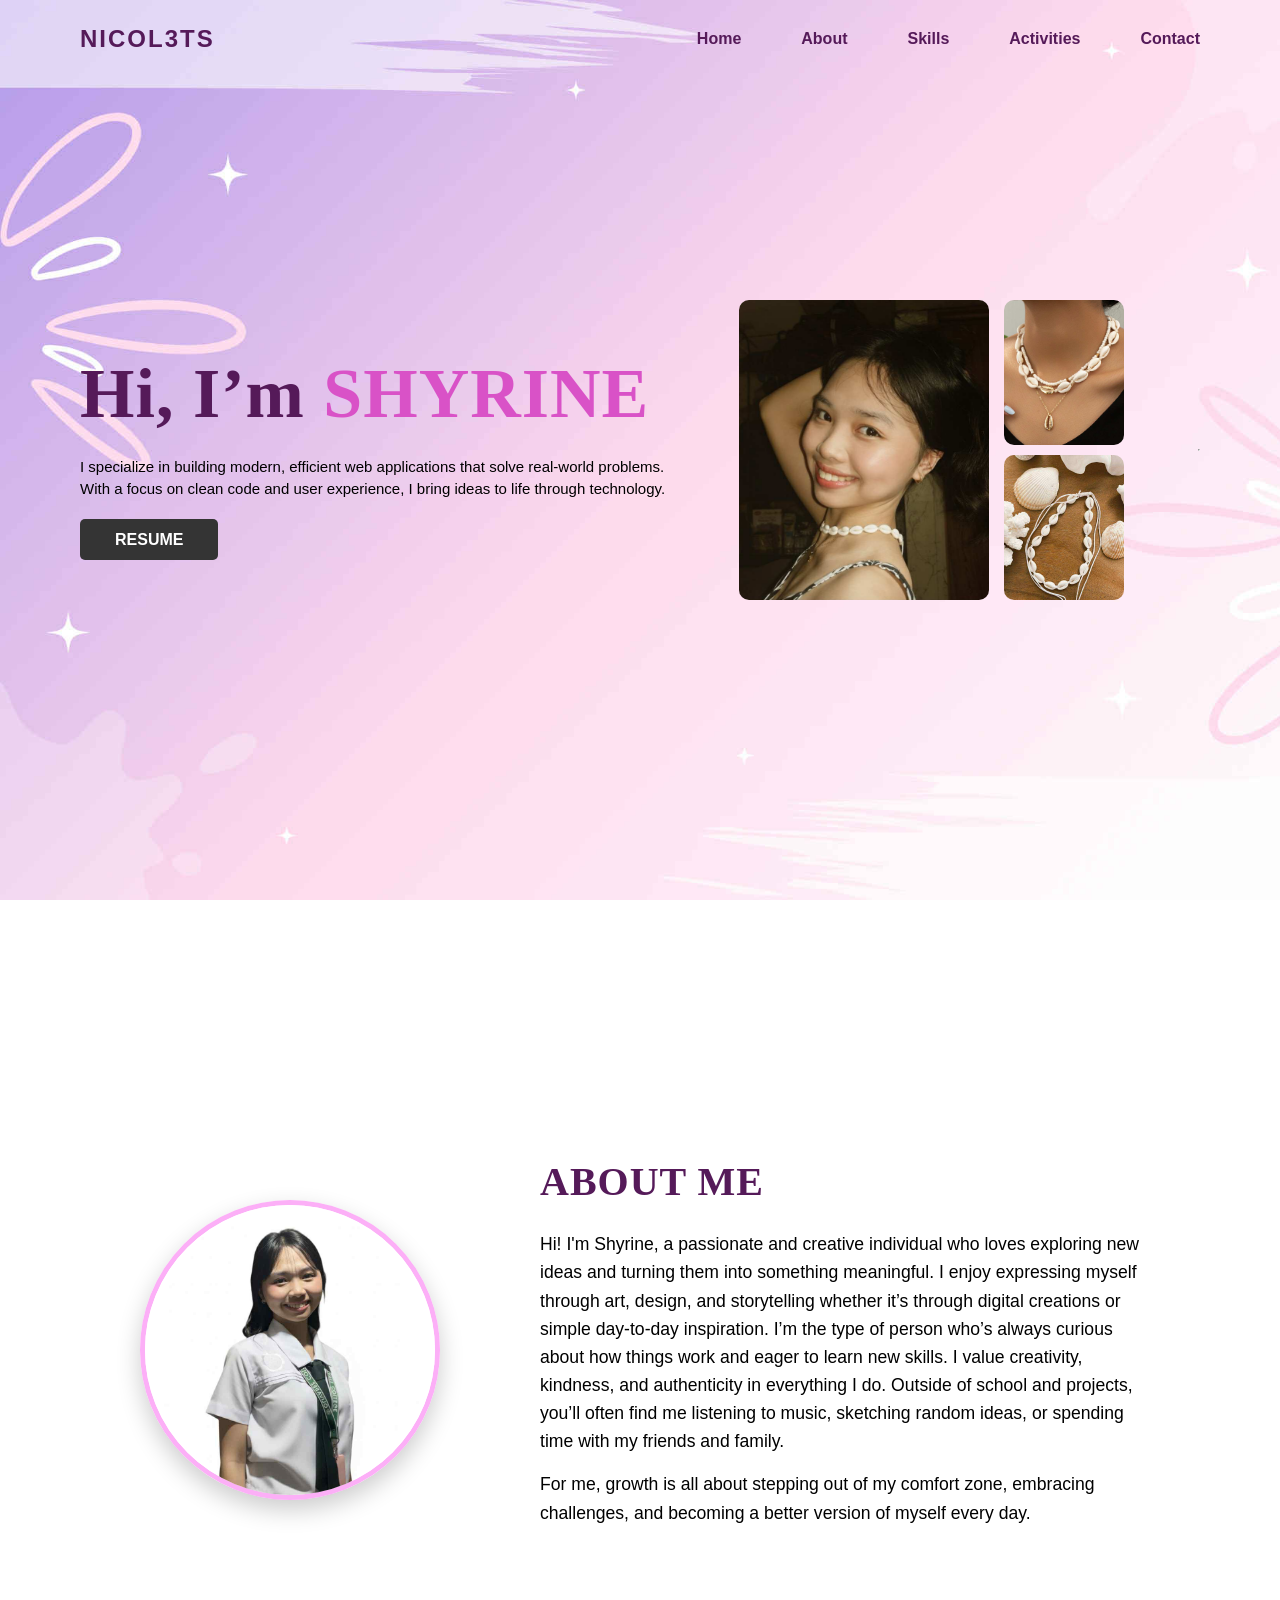
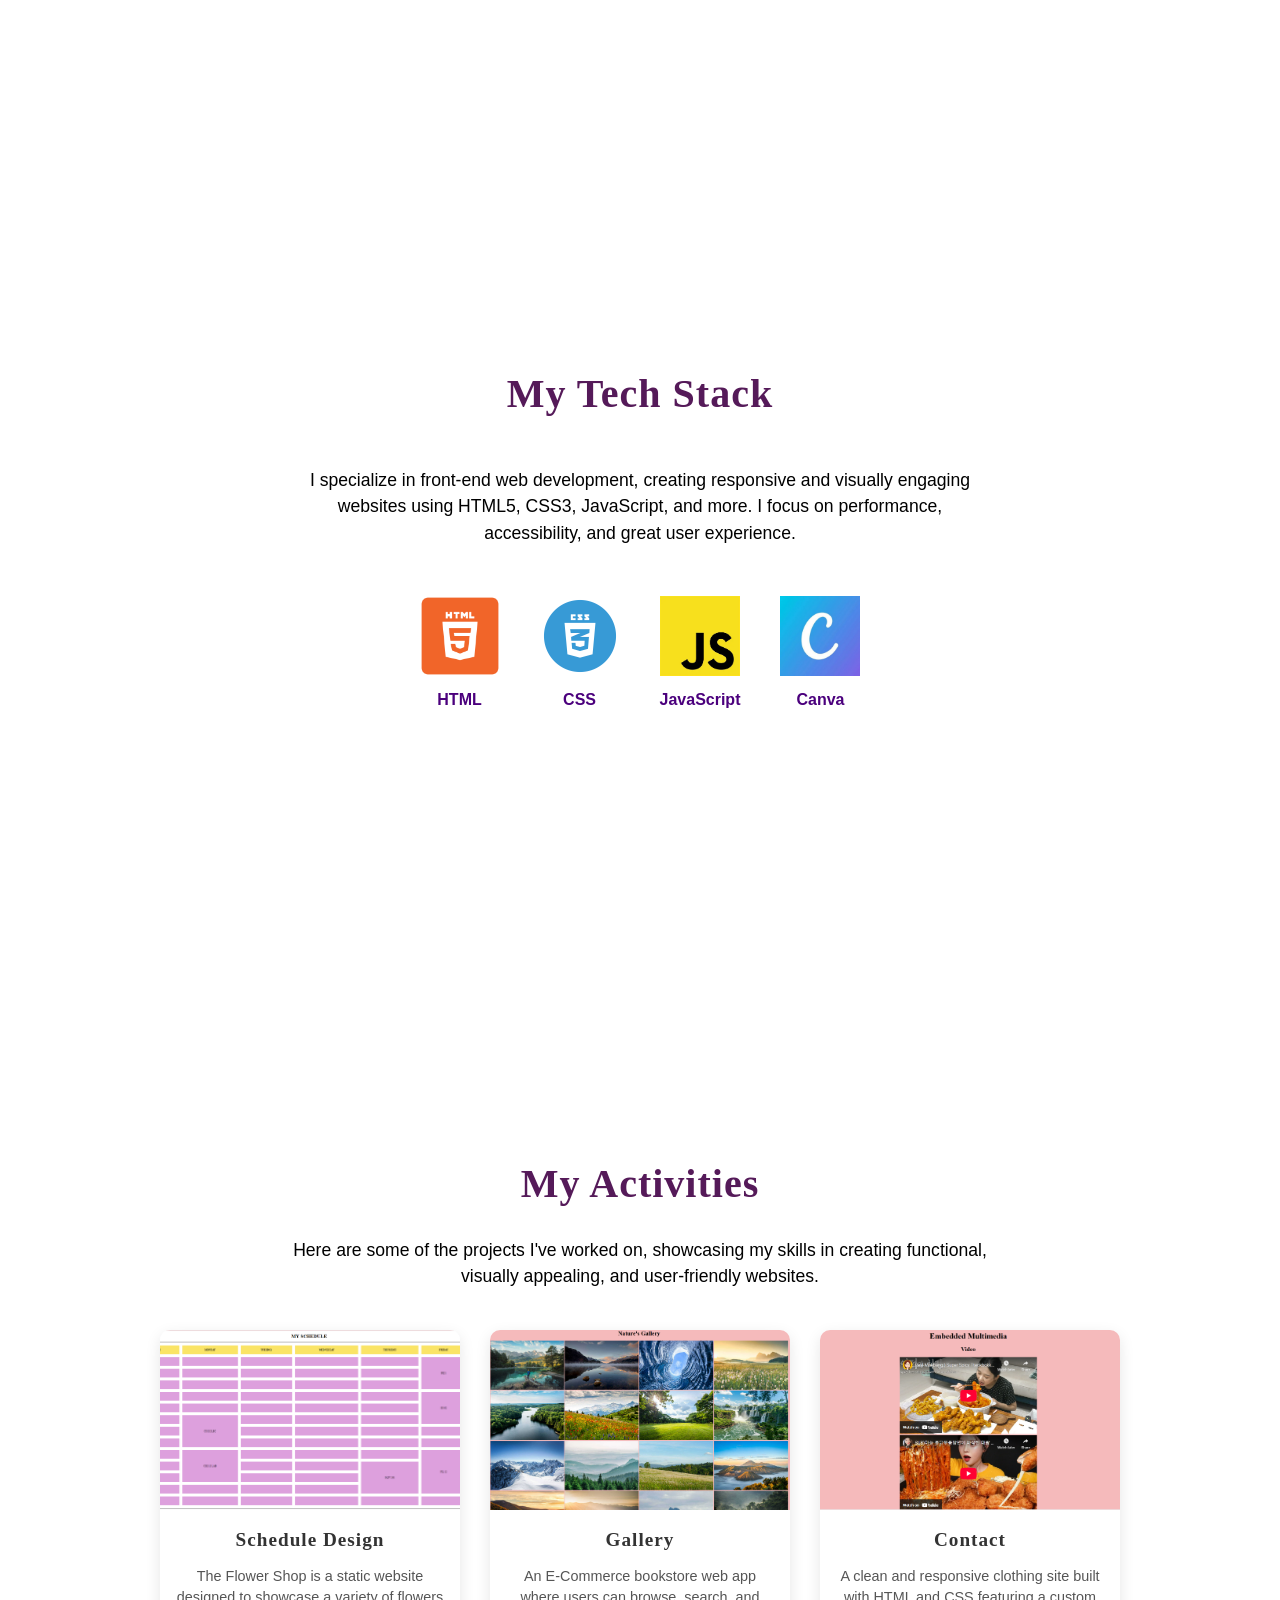
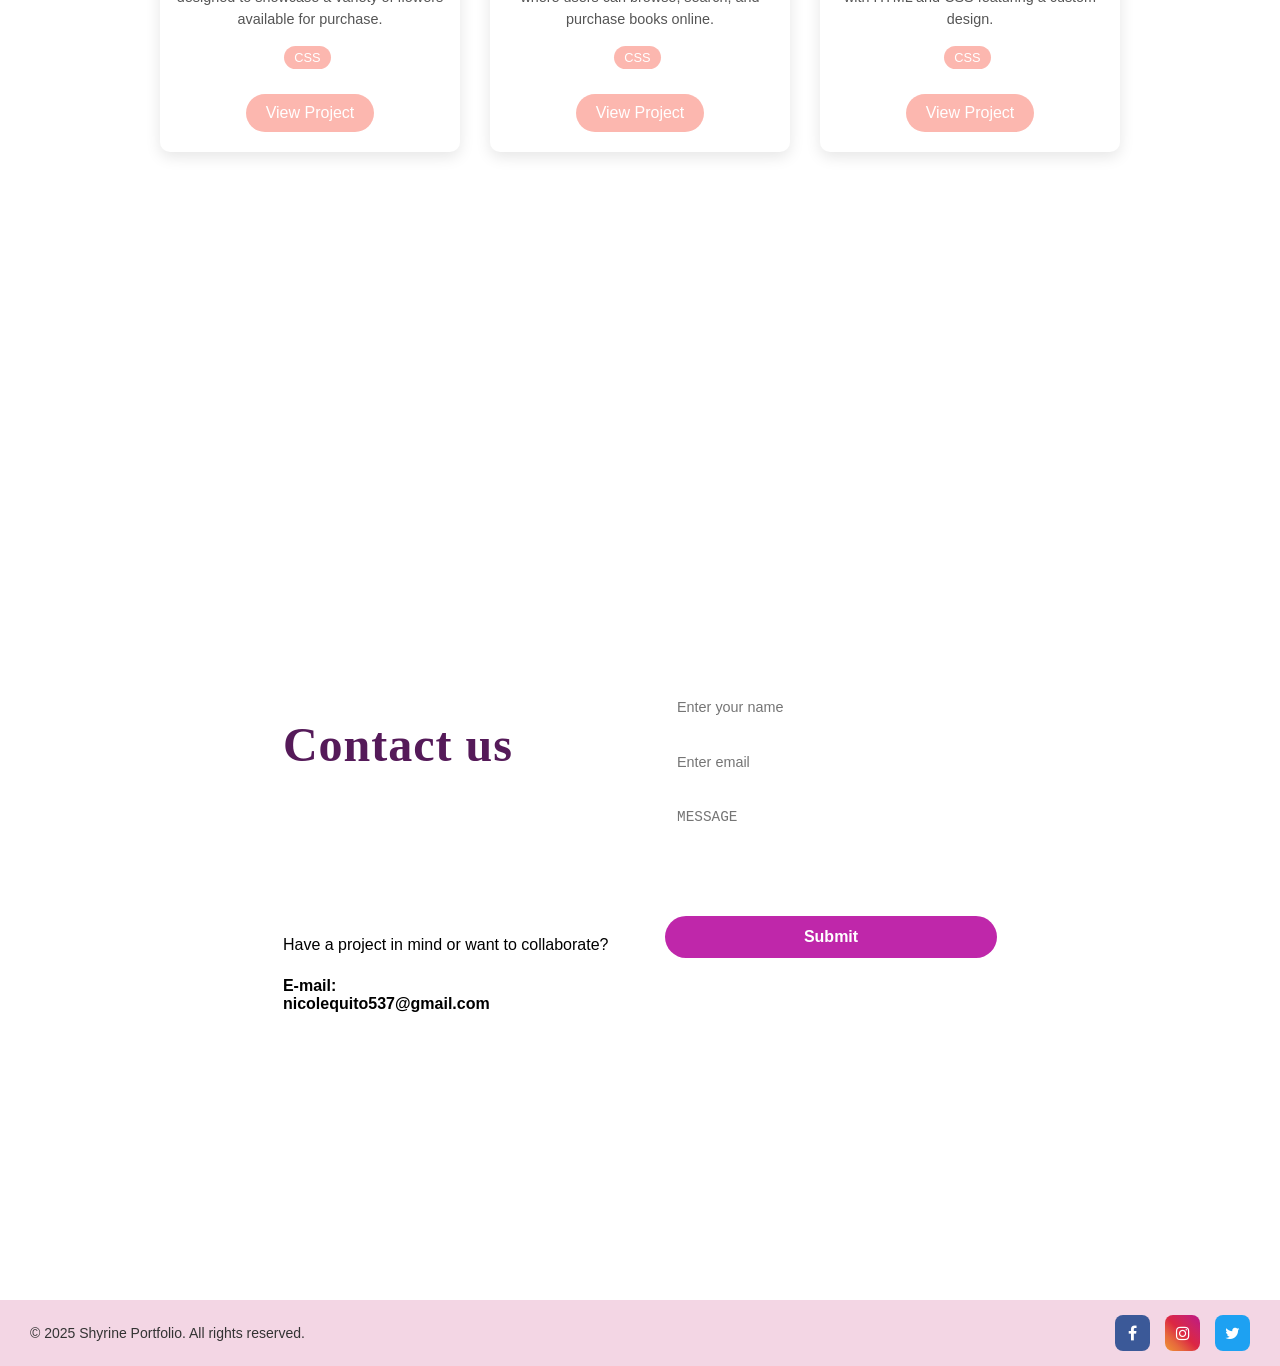
<file: index.html>
<!DOCTYPE html>
<html lang="en">
<head>
    <meta charset="UTF-8">
    <meta name="viewport" content="width=device-width, initial-scale=1.0">
    <title>Shyrine Portfolio</title>
    <link rel="stylesheet" href="css/Quito.css">
</head>
<body>

    <header>
        <div class="logo">NICOL3TS</div>
        <nav>
            <ul>
                <li><a href="Quito.html" class="active">Home</a></li>
                <li><a href="#about">About</a></li>
                <li><a href="#tech-stack">Skills</a></li>
                <li><a href="#activities">Activities</a></li>
                <li><a href="#kuntaks">Contact</a></li>
            </ul>
        </nav>
    </header>

    <section class="hero">
        <div class="hero-text">
            <h1 class="typing"> Hi, I’m <span class="highlight">SHYRINE</span></h1>
            <p>I specialize in building modern, efficient web applications that solve real-world problems.<br>With a focus on clean code and user experience, I bring ideas to life through technology. </p>
            <a href="../Quito/resume.html" class="button">RESUME</a>
        </div>
        <div class="hero-images">
            <img src="img/pic1.jpg" alt="Main Photo" class="main">
            <div class="side-images">
                <img src="img/pic3.jpg" alt="Side Photo 1">
                <img src="img/pic2.jpg" alt="Side Photo 2">
            </div>
        </div>
        <hr>
    </section>

    <section id="about">
        <img src="img/me.jpg" class="me">
        <div class="about-text">
            <h2>ABOUT ME</h2>
            <p>Hi! I'm Shyrine, a passionate and creative individual who loves exploring new ideas and turning them into something meaningful. I enjoy expressing myself through art, design, and storytelling whether it’s through digital creations or simple day-to-day inspiration. I’m the type of person who’s always curious about how things work and eager to learn new skills. I value creativity, kindness, and authenticity in everything I do. Outside of school and projects, you’ll often find me listening to music, sketching random ideas, or spending time with my friends and family.</p>
            <p>For me, growth is all about stepping out of my comfort zone, embracing challenges, and becoming a better version of myself every day.</p>
        </div>
    </section>

    <section id="tech-stack" class="tech-section">
        <h2>My Tech Stack</h2>
        <p>
            I specialize in front-end web development, creating responsive and visually engaging websites using HTML5, CSS3, JavaScript, and more. 
            I focus on performance, accessibility, and great user experience.
        </p>

        <div class="tech-icons">
            <div class="tech-item">
                <img src="img/html.png" alt="HTML Icon">
                <span>HTML</span>
            </div>
            <div class="tech-item">
                <img src="img/css.webp" alt="CSS Icon">
                <span>CSS</span>
            </div>
            <div class="tech-item">
                <img src="img/js.webp" alt="JavaScript Icon">
                <span>JavaScript</span>
            </div>
            <div class="tech-item">
                <img src="img/canva.png" alt="JavaScript Icon">
                <span>Canva</span>
            </div>
        </div>
    </section>

    <section class="projects" id="activities">
        <h2>My Activities</h2>
        <p>Here are some of the projects I've worked on, showcasing my skills in creating functional, visually appealing, and user-friendly websites.</p>

            <div class="project-container">
                <div class="project-card">
                    <img src="img/sched.png" alt="Schedule Design">
                    <h3>Schedule Design</h3>
                    <p>The Flower Shop is a static website designed to showcase a variety of flowers available for purchase.</p>
            <div class="tags">
                <span>CSS</span>
            </div>
                <a href="..//Quito/schedule.html" class="btn">View Project</a>
            </div>

            <div class="project-card">
                <img src="img/gallery.png" alt="Gallery">
                <h3>Gallery</h3>
                <p>An E-Commerce bookstore web app where users can browse, search, and purchase books online.</p>
            <div class="tags">
                <span>CSS</span>
            </div>
                <a href="../Quito/gallery1.html"  class="btn">View Project</a>
            </div>

            <div class="project-card">
                <img src="img/multimedia.png" alt="Multimedia">
                <h3>Contact</h3>
                <p>A clean and responsive clothing site built with HTML and CSS featuring a custom design.</p>
            <div class="tags">
                <span>CSS</span>
            </div>
                <a href="../Quito/multimedia.html" class="btn">View Project</a>
            </div>
        </div>
    </section>

    <section class="contact-section" id="kuntaks">
        <div class="contact-container">        
            <div class="contact-text">           
                <h1 class="small-title">Contact us</h1>
                <h1>GET IN TOUCH</h1>
                <p class="desc">
                Have a project in mind or want to collaborate?
                </p>
                <p class="email"><strong>E-mail:</strong><br> nicolequito537@gmail.com</p>
            </div>

            <form class="contact-form">
                <input type="text" placeholder="Enter your name" required>
                <input type="email" placeholder="Enter email" required>
                <textarea placeholder="MESSAGE" rows="5" required></textarea>
                <button type="submit">Submit</button>
            </form>
        </div>
    </section>

    
    <footer>
        <p>&copy; 2025 Shyrine Portfolio. All rights reserved.</p>

        <section class="social-media">
            <link rel="stylesheet" href="https://cdnjs.cloudflare.com/ajax/libs/font-awesome/4.7.0/css/font-awesome.min.css">

            <a href="https://www.facebook.com/shyrine.quito.2025/" class="fa fa-facebook"></a>
            <a href="https://www.instagram.com/nicol3t_/" class="fa fa-instagram"></a>
            <a href="https://x.com/ncothvr3?t=j2mMuWGjlLevfOTI4ObD5Q&s=07" class="fa fa-twitter"></a>
        </section>
    </footer>

</body>
</html>
</file>
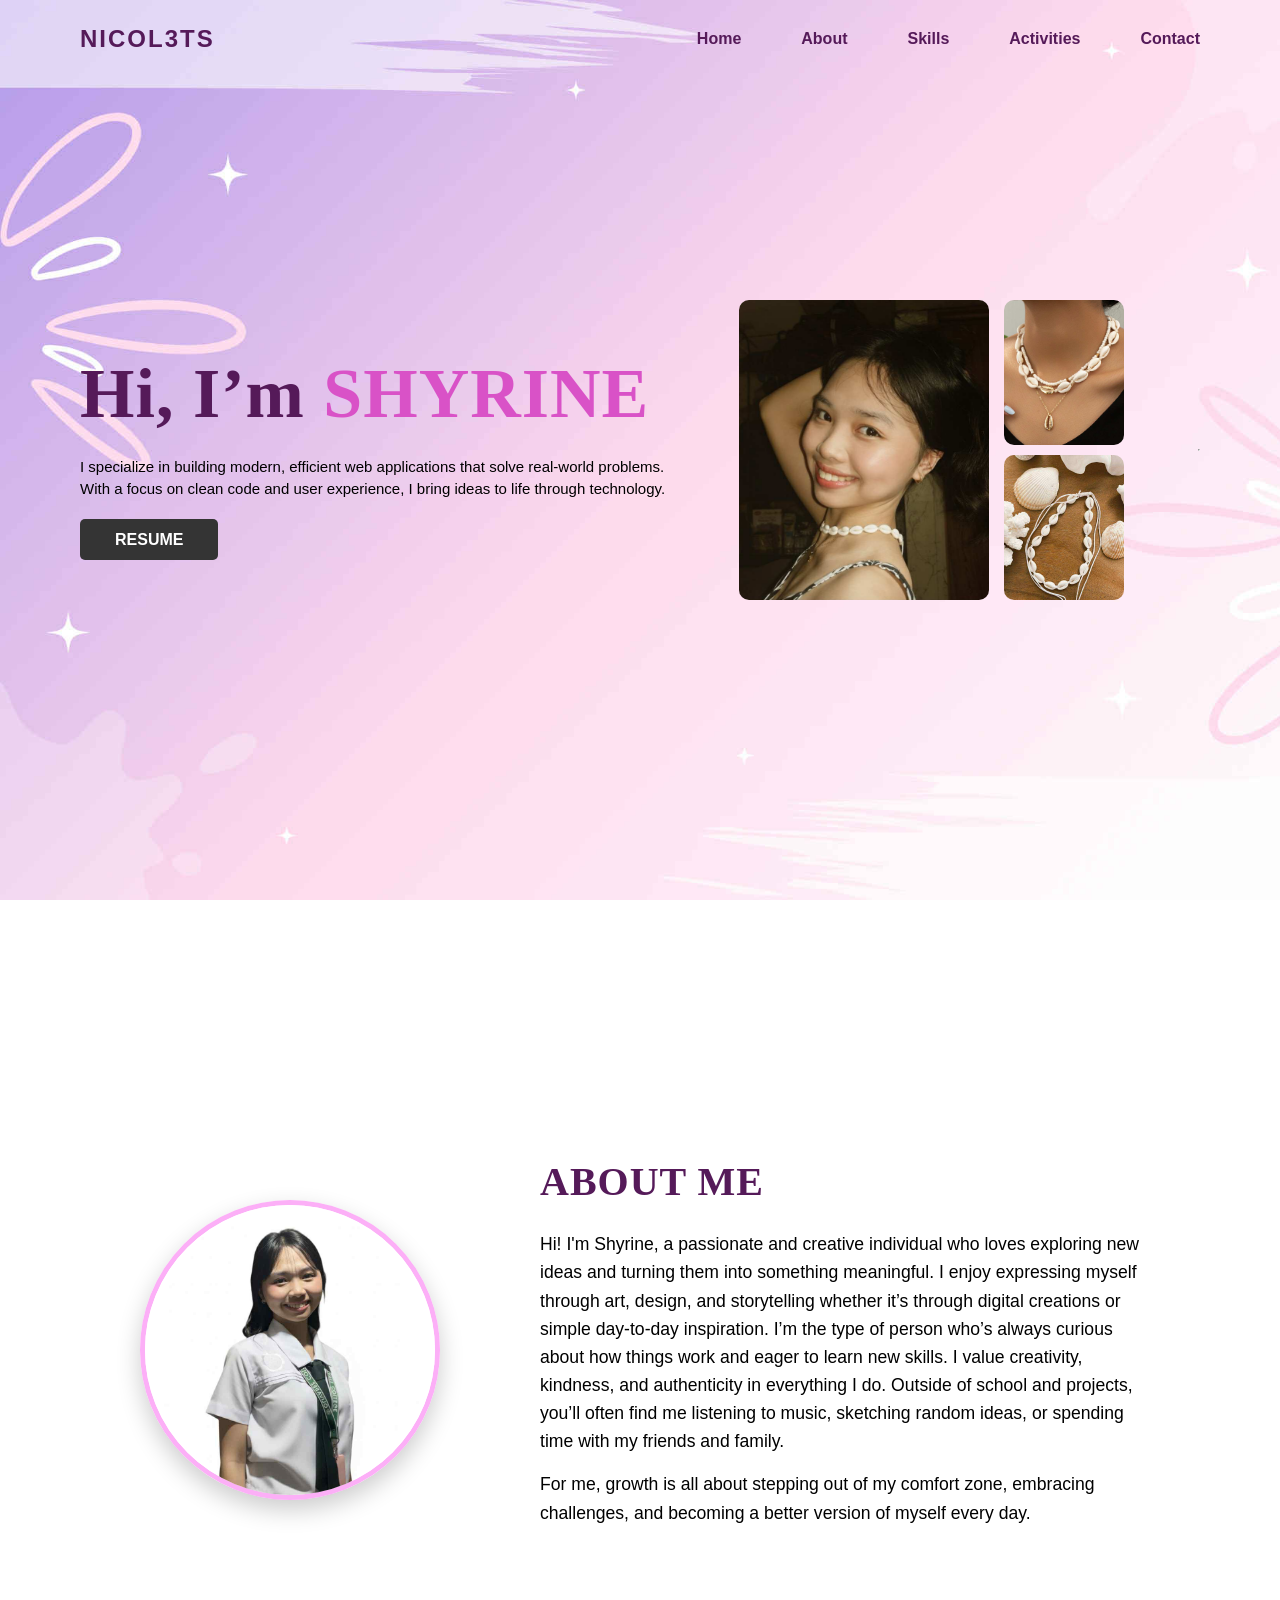
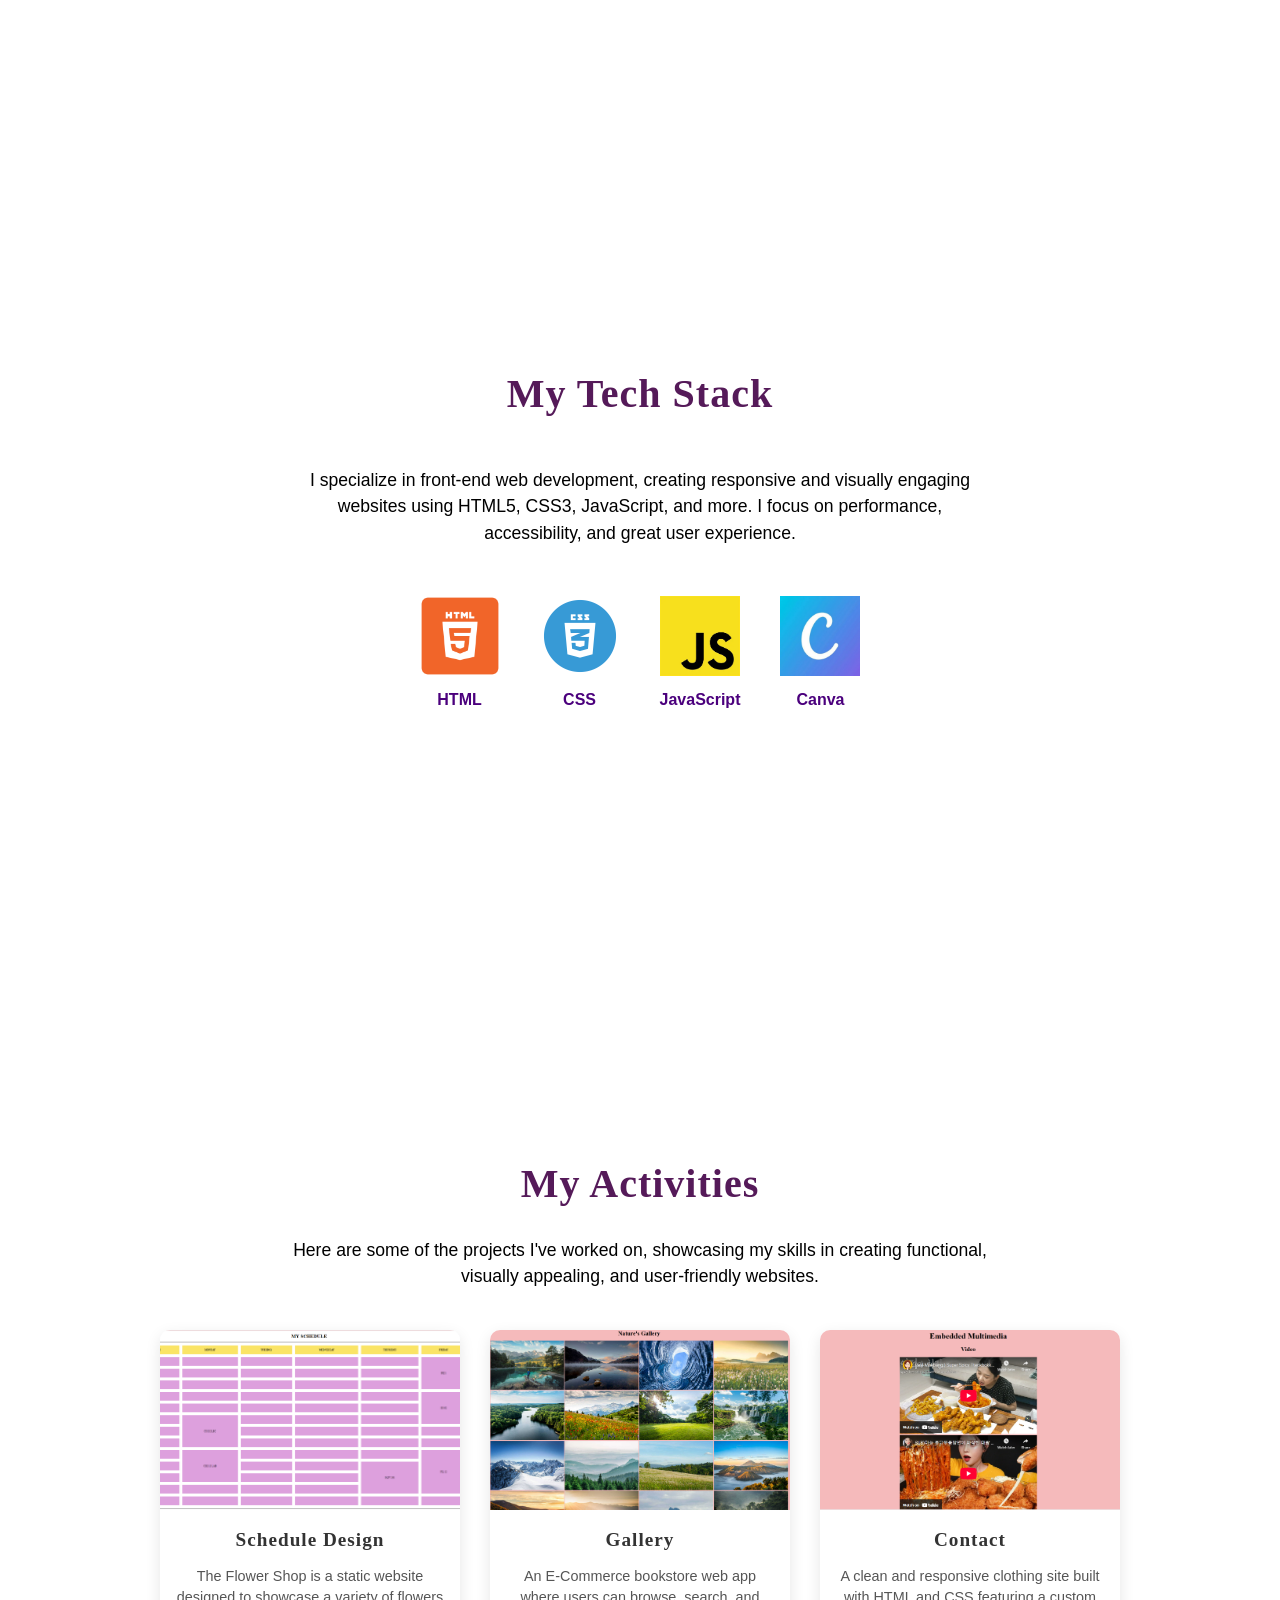
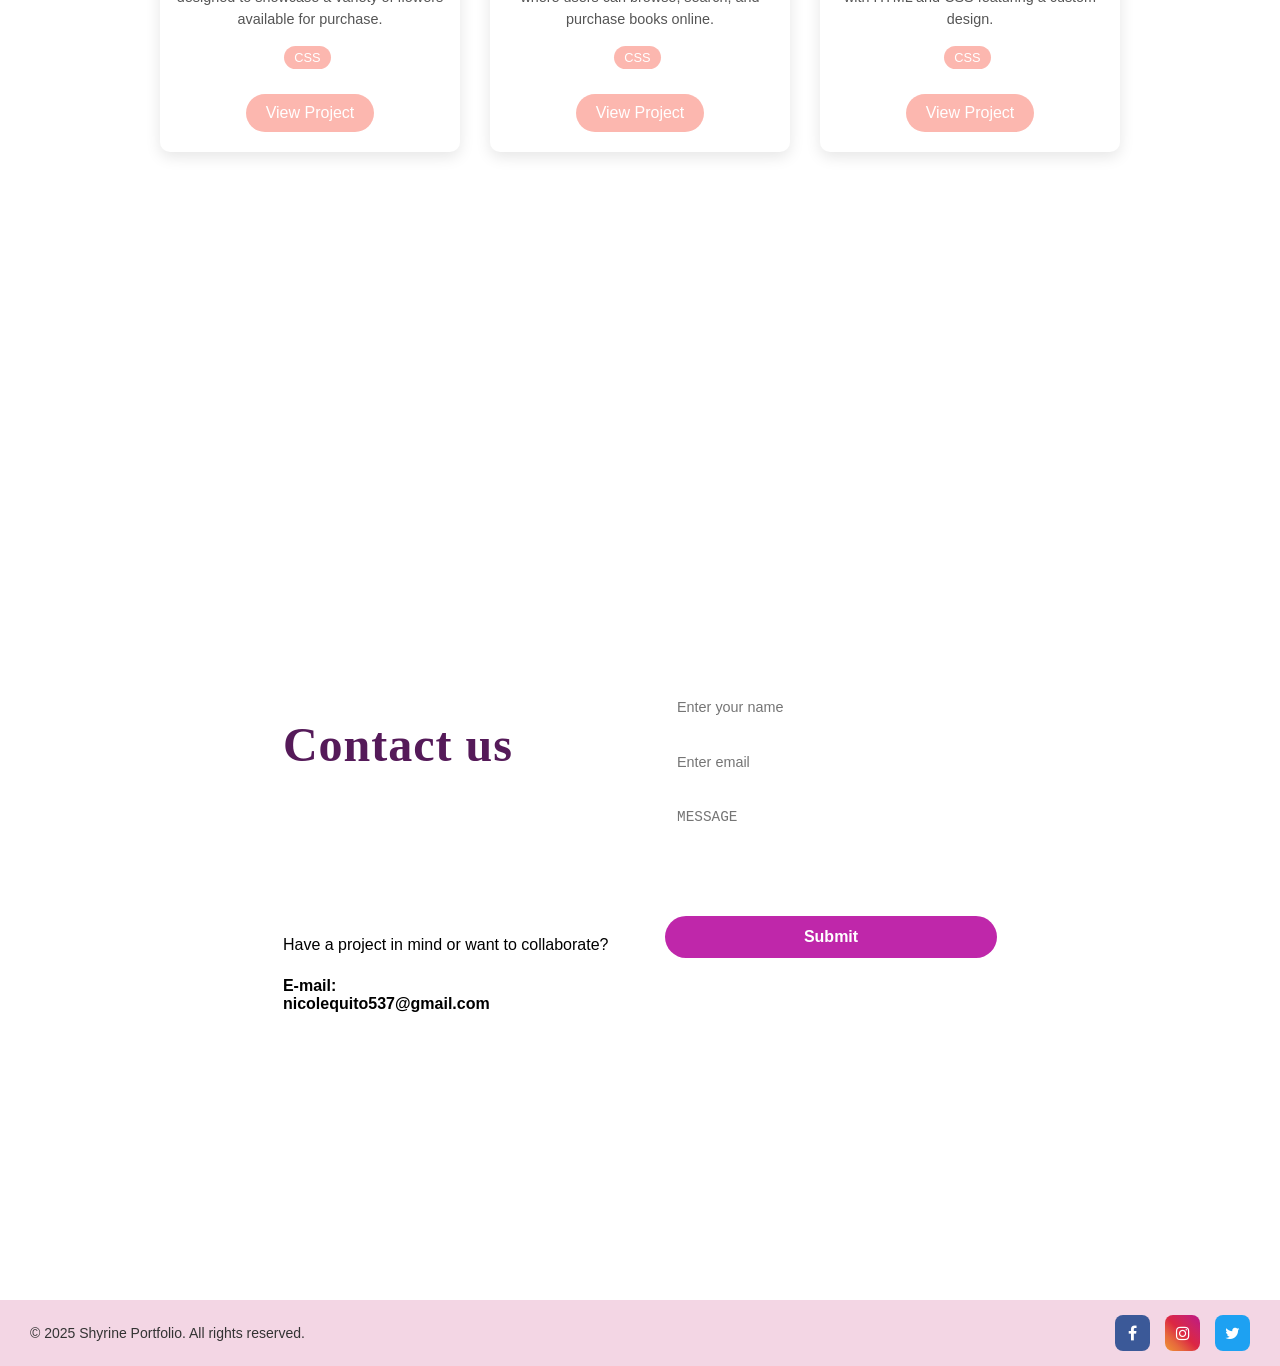
<file: Quito.html>
<!DOCTYPE html>
<html lang="en">
<head>
    <meta charset="UTF-8">
    <meta name="viewport" content="width=device-width, initial-scale=1.0">
    <title>Shyrine Portfolio</title>
    <link rel="stylesheet" href="css/Quito.css">
</head>
<body>

    <header>
        <div class="logo">NICOL3TS</div>
        <nav>
            <ul>
                <li><a href="Quito.html" class="active">Home</a></li>
                <li><a href="#about">About</a></li>
                <li><a href="#tech-stack">Skills</a></li>
                <li><a href="#activities">Activities</a></li>
                <li><a href="#kuntaks">Contact</a></li>
            </ul>
        </nav>
    </header>

    <section class="hero">
        <div class="hero-text">
            <h1 class="typing"> Hi, I’m <span class="highlight">SHYRINE</span></h1>
            <p>I specialize in building modern, efficient web applications that solve real-world problems.<br>With a focus on clean code and user experience, I bring ideas to life through technology. </p>
            <a href="../Quito/resume.html" class="button">RESUME</a>
        </div>
        <div class="hero-images">
            <img src="img/pic1.jpg" alt="Main Photo" class="main">
            <div class="side-images">
                <img src="img/pic3.jpg" alt="Side Photo 1">
                <img src="img/pic2.jpg" alt="Side Photo 2">
            </div>
        </div>
        <hr>
    </section>

    <section id="about">
        <img src="img/me.jpg" class="me">
        <div class="about-text">
            <h2>ABOUT ME</h2>
            <p>Hi! I'm Shyrine, a passionate and creative individual who loves exploring new ideas and turning them into something meaningful. I enjoy expressing myself through art, design, and storytelling whether it’s through digital creations or simple day-to-day inspiration. I’m the type of person who’s always curious about how things work and eager to learn new skills. I value creativity, kindness, and authenticity in everything I do. Outside of school and projects, you’ll often find me listening to music, sketching random ideas, or spending time with my friends and family.</p>
            <p>For me, growth is all about stepping out of my comfort zone, embracing challenges, and becoming a better version of myself every day.</p>
        </div>
    </section>

    <section id="tech-stack" class="tech-section">
        <h2>My Tech Stack</h2>
        <p>
            I specialize in front-end web development, creating responsive and visually engaging websites using HTML5, CSS3, JavaScript, and more. 
            I focus on performance, accessibility, and great user experience.
        </p>

        <div class="tech-icons">
            <div class="tech-item">
                <img src="img/html.png" alt="HTML Icon">
                <span>HTML</span>
            </div>
            <div class="tech-item">
                <img src="img/css.webp" alt="CSS Icon">
                <span>CSS</span>
            </div>
            <div class="tech-item">
                <img src="img/js.webp" alt="JavaScript Icon">
                <span>JavaScript</span>
            </div>
            <div class="tech-item">
                <img src="img/canva.png" alt="JavaScript Icon">
                <span>Canva</span>
            </div>
        </div>
    </section>

    <section class="projects" id="activities">
        <h2>My Activities</h2>
        <p>Here are some of the projects I've worked on, showcasing my skills in creating functional, visually appealing, and user-friendly websites.</p>

            <div class="project-container">
                <div class="project-card">
                    <img src="img/sched.png" alt="Schedule Design">
                    <h3>Schedule Design</h3>
                    <p>The Flower Shop is a static website designed to showcase a variety of flowers available for purchase.</p>
            <div class="tags">
                <span>CSS</span>
            </div>
                <a href="..//Quito/schedule.html" class="btn">View Project</a>
            </div>

            <div class="project-card">
                <img src="img/gallery.png" alt="Gallery">
                <h3>Gallery</h3>
                <p>An E-Commerce bookstore web app where users can browse, search, and purchase books online.</p>
            <div class="tags">
                <span>CSS</span>
            </div>
                <a href="../Quito/gallery1.html"  class="btn">View Project</a>
            </div>

            <div class="project-card">
                <img src="img/multimedia.png" alt="Multimedia">
                <h3>Contact</h3>
                <p>A clean and responsive clothing site built with HTML and CSS featuring a custom design.</p>
            <div class="tags">
                <span>CSS</span>
            </div>
                <a href="../Quito/multimedia.html" class="btn">View Project</a>
            </div>
        </div>
    </section>

    <section class="contact-section" id="kuntaks">
        <div class="contact-container">        
            <div class="contact-text">           
                <h1 class="small-title">Contact us</h1>
                <h1>GET IN TOUCH</h1>
                <p class="desc">
                Have a project in mind or want to collaborate?
                </p>
                <p class="email"><strong>E-mail:</strong><br> nicolequito537@gmail.com</p>
            </div>

            <form class="contact-form">
                <input type="text" placeholder="Enter your name" required>
                <input type="email" placeholder="Enter email" required>
                <textarea placeholder="MESSAGE" rows="5" required></textarea>
                <button type="submit">Submit</button>
            </form>
        </div>
    </section>

    
    <footer>
        <p>&copy; 2025 Shyrine Portfolio. All rights reserved.</p>

        <section class="social-media">
            <link rel="stylesheet" href="https://cdnjs.cloudflare.com/ajax/libs/font-awesome/4.7.0/css/font-awesome.min.css">

            <a href="https://www.facebook.com/shyrine.quito.2025/" class="fa fa-facebook"></a>
            <a href="https://www.instagram.com/nicol3t_/" class="fa fa-instagram"></a>
            <a href="https://x.com/ncothvr3?t=j2mMuWGjlLevfOTI4ObD5Q&s=07" class="fa fa-twitter"></a>
        </section>
    </footer>

</body>
</html>
</file>
<file: css/Quito.css>
* {
    margin: 0;
    padding: 0;
    box-sizing: border-box;
}

body {
    font-family: 'Poppins', sans-serif;
    background-image: url('../img/bg2.jpg');
    background-attachment: fixed;
    background-size: cover;
    background-repeat: no-repeat;
}

h1, h2, h3, h4 {
    font-family: 'Playfair Display', serif;
    letter-spacing: 1px;
}

header {
    display: flex;
    justify-content: space-between;
    align-items: center;
    padding: 25px 80px;
    background: transparent;
    position: fixed;
    width: 100%;
    top: 0;
    z-index: 100;
}

header .logo {
    font-weight: bold;
    font-size: 1.5rem;
    letter-spacing: 2px;
    color: rgb(85, 26, 89);
}

nav a {
    display: inline-block;
    color: rgb(85, 26, 89);
    padding: 0%;
    text-decoration: none;
    margin-left: 40px;
    font-weight: bold;
    transition: color 0.3s ease;
}

nav ul {
    list-style: none;
    display: flex;         
    gap: 20px;            
    padding: 0;
    margin: 0;
}

nav a:hover {
    color: #bf27aa;
}

.hero {
    display: flex;
    justify-content: space-between;
    align-items: center;
    padding: 60px 80px;
    background-size: cover;
    background-position: center;
    color: white;
    height: 90vh;
    height: 100vh;
}

.hero .hero-text {
    max-width: 55%;
}

.hero-text h1 {
    font-size: 70px;
    font-weight: 900;
    line-height: 1.2;
}

.hero-text span {
    color: #d952c7;
}

.typing {
    font-size: 60px;
    font-weight: bold;
    color: rgb(85, 26, 89);
    overflow: hidden; 
    white-space: nowrap;
    width: 0;
    animation: typing 1s steps(20, end) forwards, blink 0.75s step-end infinite;
}

.highlight {
    color: #d4ff00;
}

.hero-text p {
    font-size: 15px;
    margin: 20px 0 30px 0;
    line-height: 1.5;
    color: #000000;
}

.hero-text .button {
    background-color: rgb(52, 52, 52);
    color: white;
    border: none;
    padding: 12px 35px;
    font-weight: bold;
    border-radius: 5px;
    cursor: pointer;
}

.hero-text .button:hover {
    background-color: #545454;
}

.hero-images {
    display: flex;
    align-items: center;
    gap: 15px;
}

.hero-images .main {
    width: 250px;
    height: 300px;
    object-fit: cover;
    border-radius: 10px;
}

.side-images {
    display: flex;
    flex-direction: column;
    gap: 10px;
}

.side-images img {
    width: 120px;
    height: 145px;
    object-fit: cover;
    border-radius: 10px;
}

.button {
    text-decoration: none;
    
}

#about { 
    display: flex;
    align-items: center;
    justify-content: center;
    gap: 50px;
    background-size: cover;
    padding: 50px 50px;
    height: 100vh;
    font-family: "Poppins", sans-serif;
    opacity: 1;
    transform: translateY(0);
    transition: all 1s ease;
}

.about-text h2 {
    color: rgb(85, 26, 89);
    font-size: 2.5rem;
    font-weight: 900;
    margin-bottom: 25px;
}

.about-text p {
    color: #000000;
    line-height: 1.6;
    margin-bottom: 15px;
    max-width: 600px;
    font-size: 1.1rem;
}

.me {
    width: 300px;
    height: 300px;
    border-radius: 50%;
    object-fit: cover;
    margin-right: 50px;
    box-shadow: 0 10px 25px rgba(0,0,0,0.2);
    border: 5px solid #fcaff7;
    transition: transform 0.1s ease, box-shadow 0.1s ease;
}

#about:target {
    animation: fadeInSection 1.2s ease forwards;
}

@keyframes fadeInSection {
    from {
        opacity: 0;
        transform: translateY(50px);
    }
    to {
        opacity: 1;
        transform: translateY(0);
    }
}

#about .me,
#about .about-text {
    opacity: 0;
    transform: translateY(40px);
    animation: fadeUpAbout 1s ease forwards;
}

@keyframes fadeUpAbout {
    from {
        opacity: 0;
        transform: translateY(40px);
    }
    to {
        opacity: 1;
        transform: translateY(0);
    }
}

#about .me {
    animation-delay: 0.3s;
    }
    #about .about-text {
    animation-delay: 0.6s;
    }
    #about .about-text p:nth-of-type(2) {
    animation-delay: 0.9s;
}

.tech-section {
    text-align: center;
    padding: 100px 20px;
    height: 100vh;
    background-size: cover;
}


.tech-section h2 {
    font-size: 2.5rem;
    font-weight: 700;
    color: rgb(85, 26, 89);
    margin-bottom: 15px;
    margin-top: 70px;
}

.tech-section p {
    font-size: 1.1rem;
    color: #000000;
    max-width: 700px;
    margin: 50px auto 50px;
    line-height: 1.5;
}

.tech-icons {
    display: flex;
    justify-content: center;
    align-items: center;
    flex-wrap: wrap;
    gap: 40px;
}

.tech-item {
    display: flex;
    flex-direction: column;
    align-items: center;
    transition: all 0.3s ease;
    cursor: pointer;
}

.tech-item img {
    width: 80px;
    height: 80px;
    margin-bottom: 10px;
    transition: transform 0.3s ease, filter 0.3s ease;
}

.tech-item:hover img {
    transform: translateY(-10px) scale(1.1);
    filter: drop-shadow(0px 6px 8px rgba(75, 0, 125, 0.3));
}

.tech-item span {
    color: #4b007d;
    font-weight: 600;
    font-size: 1rem;
    margin-top: 5px;
}

.tech-icons img {
    position: relative;
    z-index: 1;
    transition: 0.3s;
}

.tech-icons img:hover {
    box-shadow: 0 0 15px rgba(160, 82, 255, 0.6);
    border-radius: 10px;
}

.projects h2 {
    font-size: 2.5rem;
    margin-bottom: 10px;
    color: rgb(85, 26, 89);
}

.projects p {
    color: #000000;
    margin-bottom: 40px;
    margin-top: 30px;
    max-width: 700px;
    margin-left: auto;
    margin-right: auto;
    font-size: 1.1rem;
    line-height: 1.5;
}

.project-container {
    display: flex;
    justify-content: center;
    gap: 30px;
    flex-wrap: wrap;
}

.project-card {
    background: #fff;
    border-radius: 10px;
    box-shadow: 0 5px 15px rgba(0,0,0,0.1);
    overflow: hidden;
    width: 300px;
    transition: transform 0.3s ease;
}

.project-card:hover {
    transform: translateY(-10px);
}

.project-card img {
    width: 100%;
    height: 180px;
    object-fit: cover;
}

.project-card h3 {
    margin: 15px;
    font-size: 1.2rem;
    color: #333;
}

.project-card p {
    margin: 0 15px 15px;
    color: #555;
    font-size: 0.9rem;
}

.tags {
    margin: 10px 15px;
}

.tags span {
    display: inline-block;
    background-color: #fcb7af;
    color: #fff;
    font-size: 0.8rem;
    padding: 4px 10px;
    border-radius: 20px;
    margin-right: 5px;
}

.btn {
    display: inline-block;
    background-color: #fcb7af;
    color: white;
    padding: 10px 20px;
    border-radius: 20px;
    margin: 15px auto 20px;
    text-decoration: none;
    font-weight: 500;
    transition: background 0.3s;
}

.btn:hover {
    background-color: #ff7f50;
}

.projects {
    text-align: center;
    padding: 60px 40px;
    background-size: cover;
    font-family: "Poppins", sans-serif;
    height: 100vh;
    opacity: 0;
    animation: fadeInSection 1.2s ease forwards;
}

.projects {
    text-align: center;
    padding: 60px 40px;
    background-size: cover;
    font-family: "Poppins", sans-serif;
    height: 100vh;
    opacity: 0;
    transform: translateY(50px);
    transition: all 1s ease;
}

#activities:target {
    opacity: 1;
    transform: translateY(0);
}

#activities:target .project-card {
    opacity: 0;
    transform: translateY(30px);
    animation: fadeUpCard 0.8s ease forwards;
}

#activities:target .project-card:nth-child(1) {
    animation-delay: 0.3s;
}
#activities:target .project-card:nth-child(2) {
    animation-delay: 0.6s;
}
#activities:target .project-card:nth-child(3) {
    animation-delay: 0.9s;
}

@keyframes fadeUpCard {
    from {
        opacity: 0;
        transform: translateY(40px);
    }
    to {
        opacity: 1;
        transform: translateY(0);
    }
}

.project-card:hover {
    transform: translateY(-10px) scale(1.03);
    transition: transform 0.4s ease, box-shadow 0.3s ease;
    box-shadow: 0 10px 25px rgba(0,0,0,0.15);
}

html {
    scroll-behavior: smooth;
}

.contact-section {
    background-size: cover;
    color: #fff;
    padding: 80px 10%;
    height: 100vh;
    display: flex;
    justify-content: center;
    align-items: center;
    gap: 50px;
    flex-wrap: wrap;
}

.contact-container {
    display: flex;
    justify-content: space-between;
    align-items: flex-start;
    gap: 50px;
    flex-wrap: wrap;
}

.contact-text {
    flex: 1;
    min-width: 300px;
}

.contact-text h1 {
    margin-top: 30px;
}

.small-title {
    color: rgb(85, 26, 89);
    font-size: 0.9rem;
    margin-bottom: 10px;
}

.contact-text h1 {
    font-size: 3rem;
    font-weight: 800;
    margin-bottom: 20px;
}

.contact-text .desc {
    font-size: 1rem;
    line-height: 1.6;
    color: #000000;
    margin-bottom: 20px;
}

.email {
    color: #000000;
    font-weight: 600;
}

.contact-form {
    flex: 1;
    min-width: 300px;
    display: flex;
    flex-direction: column;
    gap: 15px;
}

.contact-form input,
.contact-form textarea {
    padding: 12px;
    border: none;
    outline: none;
    border-radius: 4px;
    font-size: 0.9rem;
}

.contact-form textarea {
    resize: none;
}

.contact-form button {
    background-color: #bf27aa;
    color: #ffffff;
    border: none;
    border-radius: 25px;
    padding: 12px 0;
    font-size: 1rem;
    font-weight: bold;
    cursor: pointer;
    transition: all 0.3s ease;
}

.contact-form button:hover {
    background-color: #000000;
    transform: translateY(-3px);
}

footer {
    display: flex;
    justify-content: space-between;
    align-items: center;
    background-color: #f3d6e4;
    padding: 15px 30px;
    color: #333;
    font-family: 'Poppins', sans-serif;
}

footer p {
    margin: 0;
    font-size: 14px;
}

.social-media {
    display: flex;
    gap: 15px;
}

.fa {
    padding: 10px;
    font-size: 20px;
    width: 35px;
    text-align: center;
    text-decoration: none;
    border-radius: 8px;
    transition: transform 0.3s ease, opacity 0.3s ease;
}

.fa:hover {
    opacity: 0.8;
    transform: scale(1.1);
}

.fa-facebook {
    background: #3B5998;
    color: white;
}

.fa-instagram {
    background: linear-gradient(45deg, #f09433, #e6683c, #dc2743, #cc2366, #bc1888);
    color: white;
}

.fa-twitter {
    background: #1DA1F2;
    color: white;
}

@keyframes typing {
    from { width: 0; }
    to { width: 100%; }
}

@keyframes fadeUp {
    0% {
        opacity: 0;
        transform: translateY(50px);
    }
    100% {
        opacity: 1;
        transform: translateY(0);
    }
}


@media (max-width: 1024px) {
    header {
        padding: 20px 40px;
    }

    .hero {
        flex-direction: column;
        text-align: center;
        height: auto;
        padding: 80px 40px;
    }

    .hero-text {
        max-width: 100%;
    }

    .hero-text h1 {
        font-size: 48px;
    }

    .hero-images {
        margin-top: 30px;
        flex-direction: row;
        justify-content: center;
    }

    .hero-images .main {
        width: 200px;
        height: 240px;
    }

    .side-images img {
        width: 100px;
        height: 120px;
    }

    #about {
        flex-direction: column;
        text-align: center;
        height: auto;
    }

    .me {
        margin: 0 0 30px 0;
        width: 250px;
        height: 250px;
    }

    .about-text p {
        font-size: 18px;
    }

    .tech-icons {
        gap: 25px;
    }

    .project-container {
        gap: 20px;
    }

    .contact-container {
        flex-direction: column;
        align-items: center;
    }

    footer {
        flex-direction: column;
        gap: 10px;
        text-align: center;
    }
}

@media (max-width: 768px) {
    header {
        flex-direction: column;
        align-items: center;
        padding: 15px 20px;
        position: relative;
    }

    nav ul {
        flex-direction: column;
        gap: 10px;
    }

    nav a {
        margin-left: 0;
        font-size: 16px;
    }

    .hero-text h1 {
        font-size: 36px;
    }

    .hero-text p {
        font-size: 14px;
    }

    .hero-images .main {
        width: 180px;
        height: 220px;
    }

    .side-images img {
        width: 80px;
        height: 100px;
    }

    #about {
        padding: 40px 20px;
    }

    .about-text h2 {
        font-size: 2rem;
    }

    .about-text p {
        font-size: 16px;
        line-height: 1.5;
    }

    .tech-section {
        padding: 60px 20px;
        height: auto;
    }

    .tech-item img {
        width: 60px;
        height: 60px;
    }

    .projects {
        padding: 40px 20px;
        height: auto;
    }

    .project-card {
        width: 100%;
        max-width: 320px;
    }

    .contact-section {
        flex-direction: column;
        padding: 60px 20px;
        height: auto;
    }

    .contact-text h1 {
        font-size: 2rem;
    }

    .contact-form input,
    .contact-form textarea {
        font-size: 0.9rem;
    }

    footer {
        flex-direction: column;
        text-align: center;
        padding: 20px;
    }

    .social-media {
        justify-content: center;
    }
}

@media (max-width: 480px) {
    .hero-text h1 {
        font-size: 28px;
    }

    .hero-text p {
        font-size: 13px;
    }

    .about-text p {
        font-size: 15px;
    }

    .project-card {
        width: 100%;
    }

    .contact-text h1 {
        font-size: 1.8rem;
    }

    .tech-item img {
        width: 50px;
        height: 50px;
    }

    .fa {
        font-size: 18px;
        width: 30px;
    }
}
</file>
